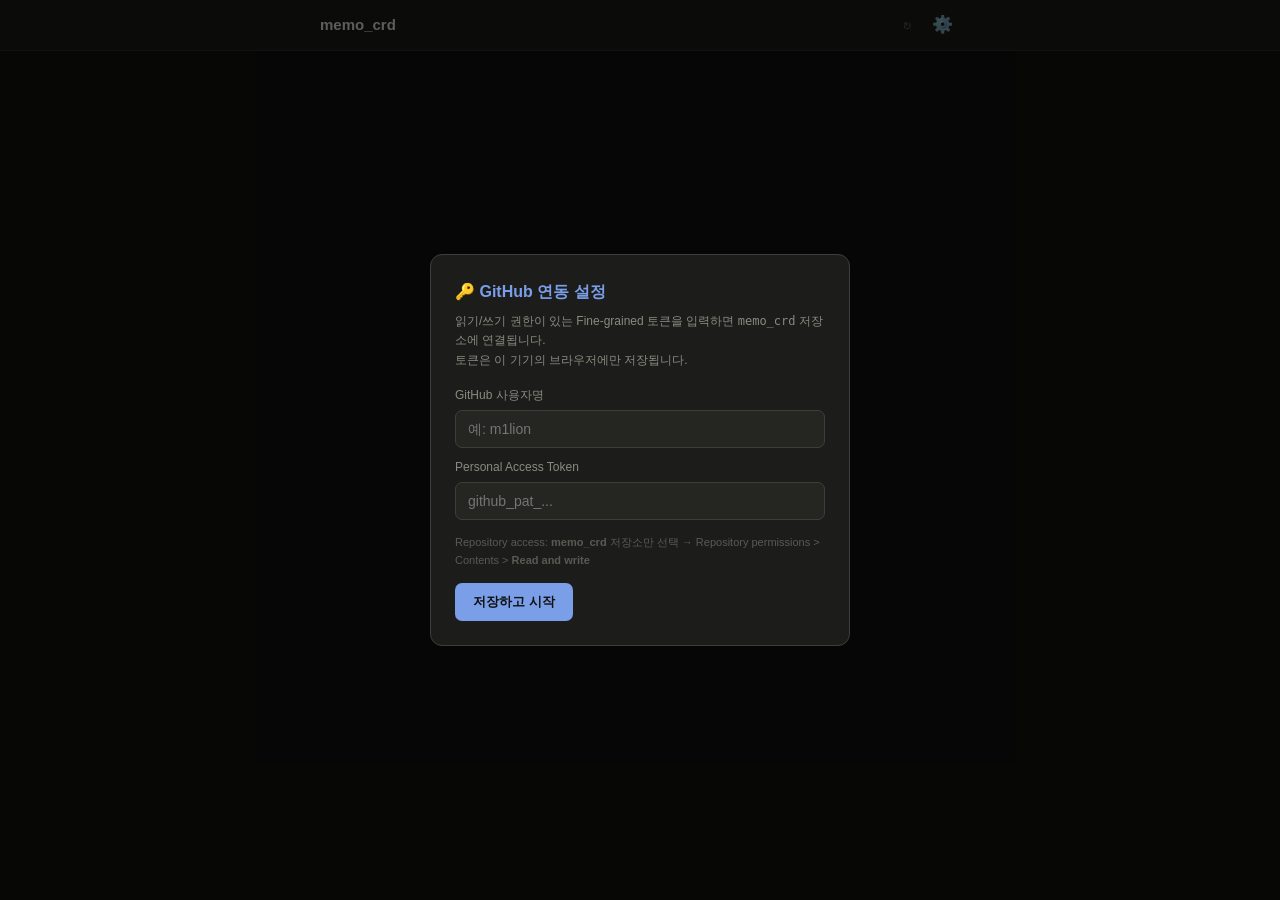
<file: index.html>
<!DOCTYPE html>
<html lang="ko">
<head>
<meta charset="UTF-8">
<meta name="viewport" content="width=device-width, initial-scale=1.0, maximum-scale=1.0, user-scalable=no">
<title>memo_crd</title>
<link rel="stylesheet" href="style.css">
</head>
<body>

<!-- 설정 모달 -->
<div id="setup-modal" class="modal-overlay">
  <div class="modal-box">
    <h2>🔑 GitHub 연동 설정</h2>
    <p class="modal-desc">
      읽기/쓰기 권한이 있는 Fine-grained 토큰을 입력하면 <code>memo_crd</code> 저장소에 연결됩니다.<br>
      토큰은 이 기기의 브라우저에만 저장됩니다.
    </p>
    <label class="field-label">GitHub 사용자명</label>
    <input id="input-owner" class="field-input" type="text" placeholder="예: m1lion">
    <div style="height:10px"></div>
    <label class="field-label">Personal Access Token</label>
    <input id="input-token" class="field-input" type="password" placeholder="github_pat_...">
    <p class="modal-hint">
      Repository access: <b>memo_crd</b> 저장소만 선택 →
      Repository permissions &gt; Contents &gt; <b>Read and write</b>
    </p>
    <div class="btn-row">
      <button id="setup-save-btn" class="btn btn-accent">저장하고 시작</button>
    </div>
    <p id="setup-error" class="modal-err"></p>
  </div>
</div>

<header class="app-header">
  <div class="header-inner">
    <span class="app-title">memo_crd</span>
    <div class="header-right">
      <span id="sync-text" class="sync-text"></span>
      <button id="refresh-btn" class="icon-btn" title="새로고침">↻</button>
      <a href="control.html" class="icon-btn" title="카드 관리" style="text-decoration:none">⚙️</a>
    </div>
  </div>
</header>

<!-- deck 선택 화면 -->
<div id="deck-screen" class="page hidden">
  <div id="deck-grid" class="deck-grid"></div>
</div>

<!-- 학습 화면 -->
<div id="study-screen" class="page hidden">
  <button class="row-act-btn" id="back-to-decks" style="margin-bottom:10px">← deck 목록</button>
  <div class="study-bar">
    <span id="deck-label"></span>
    <span id="progress-label"></span>
  </div>

  <div class="card-stage" id="card-stage">
    <div class="card-inner" id="card-inner"></div>
    <div class="click-zones">
      <div class="zone zone-left"></div>
      <div class="zone zone-right"></div>
    </div>
  </div>

  <div class="stage-dots" id="stage-dots"></div>
  <div class="nav-hint"><span>‹ 이전 면</span><span>다음 면 ›</span></div>

  <div id="links-row" class="links-row"></div>

  <div class="controls-row">
    <div class="btn-group">
      <button class="btn-pill star-btn" data-act="star+">★+</button>
      <button class="btn-pill star-btn" data-act="star-">★-</button>
      <button class="btn-pill x-btn" data-act="x+">❌+</button>
      <button class="btn-pill x-btn" data-act="x-">❌-</button>
    </div>
    <span id="score-display" style="font-size:12px;color:var(--text3)"></span>
  </div>

  <button id="next-card-btn" class="btn-next">▶ 다음 카드</button>
</div>

<div id="toast-container" style="position:fixed;bottom:20px;left:50%;transform:translateX(-50%);z-index:300"></div>

<script src="gh-api.js"></script>
<script>
let cards = [];
let scores = {};
let schemas = null;
let currentDeck = null;
let deckCards = [];
let cardIdx = 0;
let rotation = 0;
let stageCount = 1;

function toast(msg, isError=false){
  const c = document.getElementById('toast-container');
  const el = document.createElement('div');
  el.style.cssText = `background:var(--surface);border:1px solid ${isError?'var(--red)':'var(--border2)'};color:${isError?'var(--red)':'var(--text)'};padding:9px 16px;border-radius:10px;font-size:13px;margin-top:8px`;
  el.textContent = msg;
  c.appendChild(el);
  setTimeout(()=>el.remove(), 2500);
}

// ===== 초기화 =====
async function init(){
  if (!hasAuth()){
    document.getElementById('setup-modal').classList.add('open');
    return;
  }
  await loadAll();
}

async function loadAll(){
  document.getElementById('sync-text').textContent = '불러오는 중...';
  try{
    const [cardsRes, scoresRes, schemaRes] = await Promise.all([
      ghGetJson('cards.json'),
      ghGetJson('scores.json'),
      ghGetJson('field_schemas.json')
    ]);
    cards = cardsRes.data || [];
    scores = scoresRes.data || {};
    schemas = schemaRes.data || {decks:{}};
    document.getElementById('sync-text').textContent = '';
    showDeckScreen();
  }catch(e){
    document.getElementById('sync-text').textContent = '';
    toast('불러오기 실패: ' + e.message, true);
  }
}

// ===== deck 화면 =====
function showDeckScreen(){
  document.getElementById('study-screen').classList.add('hidden');
  document.getElementById('deck-screen').classList.remove('hidden');
  const decks = {};
  cards.forEach(c=>{ decks[c.deck] = (decks[c.deck]||0) + 1; });
  const grid = document.getElementById('deck-grid');
  if (!Object.keys(decks).length){
    grid.innerHTML = '<div class="empty">카드가 없습니다. control.html에서 추가해 보세요.</div>';
    return;
  }
  grid.innerHTML = Object.keys(decks).map(d=>`
    <div class="deck-card" data-deck="${escAttr(d)}">
      <span class="deck-name">${esc(d)}</span>
      <span class="deck-count">${decks[d]}장</span>
    </div>`).join('');
  grid.querySelectorAll('.deck-card').forEach(el=>{
    el.addEventListener('click', ()=>startDeck(el.dataset.deck));
  });
}

function startDeck(deckName){
  currentDeck = deckName;
  deckCards = cards.filter(c=>c.deck===deckName);
  shuffle(deckCards);
  cardIdx = 0;
  document.getElementById('deck-screen').classList.add('hidden');
  document.getElementById('study-screen').classList.remove('hidden');
  document.getElementById('deck-label').textContent = deckName;
  renderCard();
}

function shuffle(arr){
  for(let i=arr.length-1;i>0;i--){
    const j = Math.floor(Math.random()*(i+1));
    [arr[i],arr[j]]=[arr[j],arr[i]];
  }
}

// ===== 카드 렌더링 =====
function renderCard(){
  if (!deckCards.length) return;
  const card = deckCards[cardIdx];
  stageCount = card.stages.length;
  rotation = 0;

  const inner = document.getElementById('card-inner');
  inner.style.transition = 'none';
  inner.style.transform = 'rotateY(0deg)';
  inner.innerHTML = card.stages.map((st, i)=>{
    const offset = i * 180;
    return `<div class="face" style="transform:rotateY(${offset}deg)">
      <div class="face-label">${esc(st.label || ('면 '+(i+1)))}</div>
      ${renderStageFields(st.fields)}
    </div>`;
  }).join('');
  void inner.offsetWidth;
  inner.style.transition = '';

  document.getElementById('progress-label').textContent = `${cardIdx+1} / ${deckCards.length}`;
  renderDots(0);
  renderLinks(card);
  renderScore(card.id);
}

function renderStageFields(fields){
  let html = '';
  for (const key in fields){
    const val = fields[key];
    html += renderField(key, val);
  }
  return html;
}

function renderField(key, val){
  if (val === '' || val == null) return '';
  if (key === 'headword') return `<div class="f-headword">${esc(val)}</div>`;
  if (key === 'baseWord') return '';
  if (key === 'phonetic') return `<div class="f-phonetic">${esc(val)}</div>`;
  if (key === 'examples' && Array.isArray(val)){
    return `<div class="f-examples">${val.map(e=>`<div class="f-example">${esc(e)}</div>`).join('')}</div>`;
  }
  if (key === 'entries' && Array.isArray(val)){
    return val.map(en=>`
      <div class="f-entry">
        <div class="f-entry-head">
          <span class="f-entry-word">${esc(en.word||'')}</span>
          ${en.difficulty?`<span class="f-entry-level">${esc(en.difficulty)}</span>`:''}
        </div>
        ${en.definition_en?`<div class="f-entry-en">${esc(en.definition_en)}</div>`:''}
        ${en.hint_kr?`<div class="f-entry-kr">${esc(en.hint_kr)}</div>`:''}
      </div>`).join('');
  }
  if (/img|image/i.test(key)){
    return `<img class="f-image" src="${escAttr(val)}" alt="" loading="lazy">`;
  }
  if (/audio/i.test(key)){
    return `<audio class="f-audio" controls src="${escAttr(val)}"></audio>`;
  }
  if (/pdf/i.test(key)){
    return `<a class="f-pdf-link" href="${escAttr(val)}" target="_blank">📄 PDF 열기</a>`;
  }
  // 일반 텍스트/textarea 필드
  return `<div class="f-text">${esc(val)}</div>`;
}

function renderDots(activeIdx){
  const wrap = document.getElementById('stage-dots');
  wrap.innerHTML = '';
  for(let i=0;i<stageCount;i++){
    const d = document.createElement('span');
    d.className = 'stage-dot' + (i===activeIdx?' active':'');
    wrap.appendChild(d);
  }
}

function renderLinks(card){
  const wrap = document.getElementById('links-row');
  const links = card.links || [];
  if (!links.length){ wrap.innerHTML=''; return; }
  wrap.innerHTML = links.map(l=>{
    const t = cards.find(c=>c.id===l.targetId);
    const label = t ? (t.stages[0]?.fields?.headword || t.stages[0]?.fields?.clue || ('#'+t.id)) : '?';
    return `<span class="link-chip" data-target="${l.targetId}">🔗 ${esc(l.note||label)}</span>`;
  }).join('');
  wrap.querySelectorAll('.link-chip').forEach(el=>{
    el.addEventListener('click', ()=>jumpToCard(Number(el.dataset.target)));
  });
}

function jumpToCard(id){
  const target = cards.find(c=>c.id===id);
  if (!target) return toast('연결된 카드를 찾을 수 없습니다.', true);
  currentDeck = target.deck;
  deckCards = cards.filter(c=>c.deck===target.deck);
  cardIdx = deckCards.findIndex(c=>c.id===id);
  document.getElementById('deck-label').textContent = currentDeck;
  renderCard();
}

function renderScore(cardId){
  const s = scores[cardId] || {star:0, x:0};
  document.getElementById('score-display').textContent = `★${s.star||0}  ❌${s.x||0}`;
}

// ===== 플립 =====
function flip(dir){
  rotation += dir * 180;
  document.getElementById('card-inner').style.transform = `rotateY(${rotation}deg)`;
  const idx = (((rotation/180) % stageCount) + stageCount) % stageCount;
  renderDots(idx);
}

document.getElementById('card-stage').addEventListener('click', (e)=>{
  const rect = e.currentTarget.getBoundingClientRect();
  const cx = rect.left + rect.width/2;
  flip(e.clientX > cx ? 1 : -1);
});

document.getElementById('next-card-btn').addEventListener('click', ()=>{
  cardIdx = (cardIdx+1) % deckCards.length;
  renderCard();
});
document.getElementById('back-to-decks').addEventListener('click', showDeckScreen);

// ===== 점수 =====
let scoreTimer = null;
document.querySelectorAll('[data-act]').forEach(btn=>{
  btn.addEventListener('click', ()=>{
    const card = deckCards[cardIdx];
    if (!card) return;
    const s = scores[card.id] || {star:0, x:0};
    const act = btn.dataset.act;
    if (act==='star+') s.star = (s.star||0)+1;
    if (act==='star-') s.star = Math.max(0,(s.star||0)-1);
    if (act==='x+') s.x = (s.x||0)+1;
    if (act==='x-') s.x = Math.max(0,(s.x||0)-1);
    scores[card.id] = s;
    renderScore(card.id);
    clearTimeout(scoreTimer);
    scoreTimer = setTimeout(()=>{
      ghPutJson('scores.json', scores, 'update scores').then(()=>{
        document.getElementById('sync-text').textContent='';
      }).catch(e=>toast('점수 저장 실패: '+e.message, true));
      document.getElementById('sync-text').textContent='저장중...';
    }, 1500);
  });
});

// ===== 설정 모달 =====
document.getElementById('setup-save-btn').addEventListener('click', async ()=>{
  const owner = document.getElementById('input-owner').value.trim();
  const token = document.getElementById('input-token').value.trim();
  const errEl = document.getElementById('setup-error');
  errEl.style.display='none';
  if (!owner || !token){ errEl.textContent='사용자명과 토큰을 모두 입력하세요.'; errEl.style.display='block'; return; }
  try{
    await verifyAccess(owner, token);
    setAuth(owner, token);
    document.getElementById('setup-modal').classList.remove('open');
    await loadAll();
  }catch(e){
    errEl.textContent = e.message;
    errEl.style.display='block';
  }
});

document.getElementById('refresh-btn').addEventListener('click', loadAll);

function esc(s){ return String(s).replace(/[&<>"']/g, c=>({'&':'&amp;','<':'&lt;','>':'&gt;','"':'&quot;',"'":'&#39;'}[c])); }
function escAttr(s){ return esc(s); }

init();
</script>
</body>
</html>
</file>
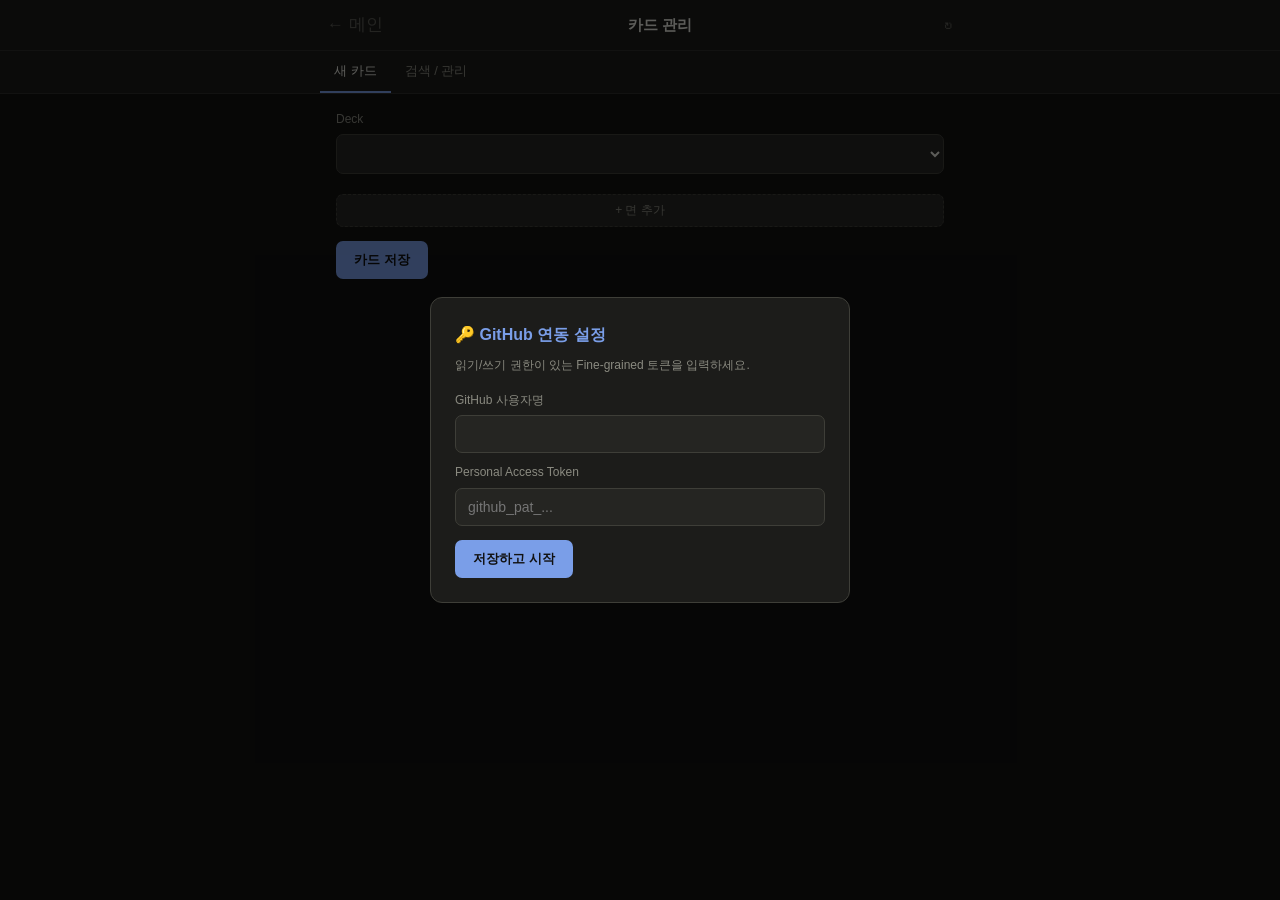
<file: control.html>
<!DOCTYPE html>
<html lang="ko">
<head>
<meta charset="UTF-8">
<meta name="viewport" content="width=device-width, initial-scale=1.0, maximum-scale=1.0, user-scalable=no">
<title>memo_crd · control</title>
<link rel="stylesheet" href="style.css">
</head>
<body>

<div id="setup-modal" class="modal-overlay">
  <div class="modal-box">
    <h2>🔑 GitHub 연동 설정</h2>
    <p class="modal-desc">읽기/쓰기 권한이 있는 Fine-grained 토큰을 입력하세요.</p>
    <label class="field-label">GitHub 사용자명</label>
    <input id="input-owner" class="field-input" type="text">
    <div style="height:10px"></div>
    <label class="field-label">Personal Access Token</label>
    <input id="input-token" class="field-input" type="password" placeholder="github_pat_...">
    <div class="btn-row"><button id="setup-save-btn" class="btn btn-accent">저장하고 시작</button></div>
    <p id="setup-error" class="modal-err"></p>
  </div>
</div>

<header class="app-header">
  <div class="header-inner">
    <a href="index.html" class="icon-btn" style="text-decoration:none">← 메인</a>
    <span class="app-title">카드 관리</span>
    <div class="header-right">
      <span id="sync-text" class="sync-text"></span>
      <button id="refresh-btn" class="icon-btn" title="새로고침">↻</button>
    </div>
  </div>
</header>

<nav class="tab-bar">
  <div class="tab-inner">
    <button class="tab-btn active" data-tab="new">새 카드</button>
    <button class="tab-btn" data-tab="search">검색 / 관리</button>
  </div>
</nav>

<!-- ===== 새 카드 ===== -->
<div id="tab-new" class="page">
  <div class="field-block">
    <label class="field-label">Deck</label>
    <select id="deck-select" class="field-select"></select>
  </div>
  <div id="new-stage-container"></div>
  <button type="button" id="add-stage-new" class="list-add-btn">+ 면 추가</button>
  <div class="btn-row">
    <button id="save-new-btn" class="btn btn-accent">카드 저장</button>
  </div>
  <div id="new-upload-progress" class="field-hint"></div>
</div>

<!-- ===== 검색/관리 ===== -->
<div id="tab-search" class="page hidden">
  <input id="search-input" class="search-input" type="text" placeholder="결합어구, 단서, 본문 등으로 검색...">
  <div id="search-result-label" class="search-result-label"></div>
  <div id="search-results"></div>
</div>

<div id="toast-container" style="position:fixed;bottom:20px;left:50%;transform:translateX(-50%);z-index:300"></div>

<script src="gh-api.js"></script>
<script>
let cards = [];
let scores = {};
let schemas = { decks:{}, difficulty_levels:{} };
let FIELD_LABELS = {};
const pendingFiles = new Map(); // fileInputEl -> File

function toast(msg, isError=false){
  const c = document.getElementById('toast-container');
  const el = document.createElement('div');
  el.style.cssText = `background:var(--surface);border:1px solid ${isError?'var(--red)':'var(--border2)'};color:${isError?'var(--red)':'var(--text)'};padding:9px 16px;border-radius:10px;font-size:13px;margin-top:8px`;
  el.textContent = msg;
  c.appendChild(el);
  setTimeout(()=>el.remove(), 2800);
}
function esc(s){ return String(s).replace(/[&<>"']/g, c=>({'&':'&amp;','<':'&lt;','>':'&gt;','"':'&quot;',"'":'&#39;'}[c])); }

// ===== 초기화 =====
async function init(){
  if (!hasAuth()){ document.getElementById('setup-modal').classList.add('open'); return; }
  await loadAll();
}
async function loadAll(){
  document.getElementById('sync-text').textContent = '불러오는 중...';
  try{
    const [c,s,f] = await Promise.all([ghGetJson('cards.json'), ghGetJson('scores.json'), ghGetJson('field_schemas.json')]);
    cards = c.data || [];
    scores = s.data || {};
    schemas = f.data || { decks:{}, difficulty_levels:{} };
    buildFieldLabelIndex();
    document.getElementById('sync-text').textContent = '';
    populateDeckSelect();
    renderNewForm();
    doSearch();
  }catch(e){
    document.getElementById('sync-text').textContent = '';
    toast('불러오기 실패: ' + e.message, true);
  }
}
function buildFieldLabelIndex(){
  FIELD_LABELS = {};
  Object.values(schemas.decks||{}).forEach(d=>{
    const stageLists = [d.stages, d.stageTemplate].filter(Boolean);
    stageLists.forEach(list=>list.forEach(st=>st.fields.forEach(f=>{ FIELD_LABELS[f.key]=f.label; })));
  });
}
function difficultyOptions(){ return Object.keys(schemas.difficulty_levels||{L0:1,L1:1,L2:1,L3:1,Lx:1}); }

// ===== 탭 전환 =====
document.querySelectorAll('.tab-btn').forEach(btn=>{
  btn.addEventListener('click', ()=>{
    document.querySelectorAll('.tab-btn').forEach(b=>b.classList.remove('active'));
    btn.classList.add('active');
    document.getElementById('tab-new').classList.toggle('hidden', btn.dataset.tab!=='new');
    document.getElementById('tab-search').classList.toggle('hidden', btn.dataset.tab!=='search');
  });
});

// ================== 필드 렌더링 (공용) ==================
function fieldDefEmpty(f){
  let value = '';
  if (f.type==='select') value = (f.options||difficultyOptions())[0];
  if (f.type==='list-text' || f.type==='list-entry') value = [];
  return { key:f.key, label:f.label, type:f.type, value, options:f.options, subfields:f.subfields };
}

function fieldBlockHTML(fd){
  const { key, label, type, value, options, subfields } = fd;
  if (type==='text')
    return `<div class="field-block" data-key="${key}" data-type="text"><label class="field-label">${esc(label)}</label><input class="field-input" type="text" value="${esc(value||'')}"></div>`;
  if (type==='textarea')
    return `<div class="field-block" data-key="${key}" data-type="textarea"><label class="field-label">${esc(label)}</label><textarea class="field-textarea">${esc(value||'')}</textarea></div>`;
  if (type==='select'){
    const opts = options || difficultyOptions();
    return `<div class="field-block" data-key="${key}" data-type="select"><label class="field-label">${esc(label)}</label><select class="field-select">${opts.map(o=>`<option value="${o}" ${o===value?'selected':''}>${o}</option>`).join('')}</select></div>`;
  }
  if (type==='image' || type==='audio' || type==='pdf'){
    const accept = type==='image'?'image/*':type==='audio'?'audio/*':'application/pdf';
    return `<div class="field-block" data-key="${key}" data-type="${type}">
      <label class="field-label">${esc(label)}</label>
      <div class="attach-bar"><label class="attach-btn">📎 파일 선택<input type="file" class="file-input" accept="${accept}"></label></div>
      <div class="attach-preview" data-existing="${esc(value||'')}">${value?esc(value):'선택된 파일 없음'}</div>
    </div>`;
  }
  if (type==='list-text'){
    const items = Array.isArray(value)?value:[];
    return `<div class="field-block" data-key="${key}" data-type="list-text">
      <label class="field-label">${esc(label)}</label>
      <div class="list-text-wrap">${items.map(v=>listTextRowHTML(v)).join('')}</div>
      <button type="button" class="list-add-btn" data-act="add-text-row">+ 추가</button>
    </div>`;
  }
  if (type==='list-entry'){
    const entries = Array.isArray(value)?value:[];
    const sub = subfields || [
      {key:'word',label:'단어',type:'text'},
      {key:'difficulty',label:'레벨',type:'select',options:difficultyOptions()},
      {key:'definition_en',label:'영문 뜻풀이',type:'textarea'},
      {key:'hint_kr',label:'한글 힌트',type:'text'}
    ];
    return `<div class="field-block" data-key="${key}" data-type="list-entry" data-subfields='${esc(JSON.stringify(sub))}'>
      <label class="field-label">${esc(label)}</label>
      <div class="list-entry-wrap">${entries.map(en=>entryBoxHTML(en, sub)).join('')}</div>
      <button type="button" class="list-add-btn" data-act="add-entry-box">+ 단어 추가</button>
    </div>`;
  }
  return '';
}

function listTextRowHTML(v=''){
  return `<div class="list-item-row"><input class="field-input list-text-item" type="text" value="${esc(v)}"><button type="button" class="list-remove-btn" data-act="remove-row">✕</button></div>`;
}

function entryBoxHTML(en={}, subfieldDefs){
  return `<div class="entry-box">
    <div class="entry-box-head"><span class="entry-box-title">단어 항목</span><button type="button" class="list-remove-btn" data-act="remove-entry">✕</button></div>
    ${subfieldDefs.map(sf=>{
      if (sf.type==='select'){
        const opts = sf.options || difficultyOptions();
        return `<div style="margin-bottom:6px"><label class="field-label">${esc(sf.label)}</label><select class="field-select" data-subkey="${sf.key}">${opts.map(o=>`<option value="${o}" ${o===en[sf.key]?'selected':''}>${o}</option>`).join('')}</select></div>`;
      }
      if (sf.type==='textarea')
        return `<div style="margin-bottom:6px"><label class="field-label">${esc(sf.label)}</label><textarea class="field-textarea" data-subkey="${sf.key}">${esc(en[sf.key]||'')}</textarea></div>`;
      return `<div style="margin-bottom:6px"><label class="field-label">${esc(sf.label)}</label><input class="field-input" type="text" data-subkey="${sf.key}" value="${esc(en[sf.key]||'')}"></div>`;
    }).join('')}
  </div>`;
}

function stageCardHTML(stageIdx, stage){
  return `<div class="stage-card" data-stage-idx="${stageIdx}">
    <div class="stage-card-head">
      <input class="field-input stage-label-input" style="font-weight:600;color:var(--accent);max-width:240px" type="text" value="${esc(stage.label||'')}">
      <button type="button" class="stage-del-btn" data-act="del-stage">면 삭제</button>
    </div>
    <div class="stage-fields">${stage.fields.map(fieldBlockHTML).join('')}</div>
  </div>`;
}

// 컨테이너 전체에 대한 공용 이벤트 위임 (추가/삭제/파일선택)
function wireStageEvents(container){
  container.addEventListener('click', (e)=>{
    const act = e.target.dataset && e.target.dataset.act;
    if (!act) return;
    if (act==='add-text-row'){
      const wrap = e.target.previousElementSibling;
      wrap.insertAdjacentHTML('beforeend', listTextRowHTML(''));
    } else if (act==='remove-row'){
      e.target.closest('.list-item-row').remove();
    } else if (act==='add-entry-box'){
      const fieldBlock = e.target.closest('.field-block');
      const sub = JSON.parse(fieldBlock.dataset.subfields.replace(/&quot;/g,'"').replace(/&#39;/g,"'").replace(/&amp;/g,'&'));
      fieldBlock.querySelector('.list-entry-wrap').insertAdjacentHTML('beforeend', entryBoxHTML({}, sub));
    } else if (act==='remove-entry'){
      e.target.closest('.entry-box').remove();
    } else if (act==='del-stage'){
      if (container.querySelectorAll('.stage-card').length<=1){ toast('최소 한 면은 있어야 합니다.', true); return; }
      e.target.closest('.stage-card').remove();
    }
  });
  container.addEventListener('change', (e)=>{
    if (e.target.classList.contains('file-input')){
      const file = e.target.files[0];
      if (!file) return;
      pendingFiles.set(e.target, file);
      const preview = e.target.closest('.field-block').querySelector('.attach-preview');
      preview.textContent = `(업로드 예정) ${file.name}`;
    }
  });
}

// 폼에서 stages 배열 읽기 + 파일 업로드 수행
async function collectStages(container, deckSlug, progressEl){
  const stageEls = [...container.querySelectorAll('.stage-card')];
  const stages = [];
  for (let i=0;i<stageEls.length;i++){
    const se = stageEls[i];
    const label = se.querySelector('.stage-label-input').value.trim() || `면 ${i+1}`;
    const fields = {};
    const blocks = [...se.querySelectorAll('.field-block')];
    for (const fb of blocks){
      const key = fb.dataset.key;
      const type = fb.dataset.type;
      if (type==='text') fields[key] = fb.querySelector('input').value.trim();
      else if (type==='textarea') fields[key] = fb.querySelector('textarea').value.trim();
      else if (type==='select') fields[key] = fb.querySelector('select').value;
      else if (type==='list-text'){
        const vals = [...fb.querySelectorAll('.list-text-item')].map(i=>i.value.trim()).filter(Boolean);
        fields[key] = vals;
      } else if (type==='list-entry'){
        const boxes = [...fb.querySelectorAll('.entry-box')];
        fields[key] = boxes.map(box=>{
          const obj = {};
          box.querySelectorAll('[data-subkey]').forEach(el=>{ obj[el.dataset.subkey] = el.value.trim(); });
          return obj;
        }).filter(o=>Object.values(o).some(v=>v));
      } else if (type==='image' || type==='audio' || type==='pdf'){
        const inputEl = fb.querySelector('.file-input');
        if (pendingFiles.has(inputEl)){
          const file = pendingFiles.get(inputEl);
          if (progressEl) progressEl.textContent = `업로드 중: ${file.name}`;
          const ext = (file.name.match(/\.([a-zA-Z0-9]+)$/)||[,'bin'])[1].toLowerCase();
          const filename = `${deckSlug}_${key}_${Date.now()}.${ext}`;
          const path = await uploadRawFile(file, rawFileSubdir(type), filename);
          fields[key] = path;
          pendingFiles.delete(inputEl);
        } else {
          fields[key] = fb.querySelector('.attach-preview').dataset.existing || '';
        }
      }
    }
    stages.push({ label, fields });
  }
  if (progressEl) progressEl.textContent = '';
  return stages;
}

function slugify(s){ return String(s).replace(/[^a-zA-Z0-9가-힣]+/g,'_').slice(0,20); }

// ================== 새 카드 탭 ==================
function populateDeckSelect(){
  const sel = document.getElementById('deck-select');
  sel.innerHTML = Object.keys(schemas.decks).map(d=>`<option value="${esc(d)}">${esc(d)}</option>`).join('');
  sel.onchange = renderNewForm;
}
function renderNewForm(){
  const deckName = document.getElementById('deck-select').value;
  const deckDef = schemas.decks[deckName];
  const container = document.getElementById('new-stage-container');
  if (!deckDef){ container.innerHTML=''; return; }
  const stageDefs = (deckDef.fixedStages ? deckDef.stages : deckDef.stageTemplate) || [];
  const stages = stageDefs.map(s=>({ label: s.label, fields: s.fields.map(fieldDefEmpty) }));
  container.innerHTML = stages.map((s,i)=>stageCardHTML(i, s)).join('');
  wireStageEvents(container);
}
document.getElementById('add-stage-new').addEventListener('click', ()=>{
  const container = document.getElementById('new-stage-container');
  const idx = container.querySelectorAll('.stage-card').length;
  const generic = { label:'새 면', fields:[ fieldDefEmpty({key:'text',label:'텍스트',type:'textarea'}), fieldDefEmpty({key:'image',label:'이미지',type:'image'}) ] };
  container.insertAdjacentHTML('beforeend', stageCardHTML(idx, generic));
});
wireStageEvents(document.getElementById('new-stage-container'));

document.getElementById('save-new-btn').addEventListener('click', async ()=>{
  const btn = document.getElementById('save-new-btn');
  const progressEl = document.getElementById('new-upload-progress');
  const deckName = document.getElementById('deck-select').value;
  if (!deckName) return;
  btn.disabled = true;
  try{
    const stages = await collectStages(document.getElementById('new-stage-container'), slugify(deckName), progressEl);
    const now = new Date().toISOString();
    const card = { id: Date.now(), deck: deckName, stages, links: [], createdAt: now, updatedAt: now };
    // 저장 직전 최신 cards.json을 한번 더 받아 안전하게 추가 (기기 간 입력 충돌 방지용 최소 안전장치)
    const latest = await ghGetJson('cards.json');
    cards = latest.data || [];
    cards.unshift(card);
    await ghPutJson('cards.json', cards, `add card ${card.id}`);
    toast('카드가 저장되었습니다.');
    renderNewForm();
    doSearch();
  }catch(e){
    toast('저장 실패: ' + e.message, true);
  }finally{
    btn.disabled = false;
  }
});

// ================== 검색/관리 탭 ==================
function cardSummary(card){
  const s0 = card.stages[0]?.fields || {};
  if (s0.headword) return s0.headword;
  if (s0.clue) return s0.clue;
  if (s0.problem_img) return '(수학 문제)';
  const firstVal = Object.values(s0)[0];
  return firstVal || `#${card.id}`;
}
function cardSearchText(card){
  return JSON.stringify(card.stages).toLowerCase();
}
document.getElementById('search-input').addEventListener('input', doSearch);
function doSearch(){
  const kw = document.getElementById('search-input').value.trim().toLowerCase();
  const label = document.getElementById('search-result-label');
  const list = document.getElementById('search-results');
  const hits = kw ? cards.filter(c=>cardSearchText(c).includes(kw)) : cards;
  label.textContent = `${hits.length}개 카드`;
  if (!hits.length){ list.innerHTML = '<div class="empty">결과 없음</div>'; return; }
  list.innerHTML = hits.map(c=>`
    <div class="card-row" data-id="${c.id}">
      <div class="card-row-head">
        <div>
          <div class="card-row-title">${esc(cardSummary(c))}</div>
          <div class="card-row-deck">${esc(c.deck)} · ${c.stages.length}면</div>
        </div>
        <div class="card-row-actions">
          <button class="row-act-btn" data-act="edit">수정</button>
          <button class="row-act-btn del" data-act="del">삭제</button>
        </div>
      </div>
      <div class="card-row-body" id="body-${c.id}"></div>
    </div>`).join('');
  list.querySelectorAll('.card-row').forEach(row=>{
    const id = Number(row.dataset.id);
    row.querySelector('[data-act="edit"]').addEventListener('click', ()=>toggleEdit(id, row));
    row.querySelector('[data-act="del"]').addEventListener('click', ()=>deleteCard(id));
  });
}

function inferFieldDef(key, value){
  const label = FIELD_LABELS[key] || key;
  if (key==='entries' || (Array.isArray(value) && value.length && typeof value[0]==='object'))
    return { key, label, type:'list-entry', value, subfields:[
      {key:'word',label:'단어',type:'text'},
      {key:'difficulty',label:'레벨',type:'select',options:difficultyOptions()},
      {key:'definition_en',label:'영문 뜻풀이',type:'textarea'},
      {key:'hint_kr',label:'한글 힌트',type:'text'}
    ]};
  if (Array.isArray(value)) return { key, label, type:'list-text', value };
  if (/img|image/i.test(key)) return { key, label, type:'image', value };
  if (/audio/i.test(key)) return { key, label, type:'audio', value };
  if (/pdf/i.test(key)) return { key, label, type:'pdf', value };
  if ((value||'').length > 50) return { key, label, type:'textarea', value };
  return { key, label, type:'text', value };
}

function toggleEdit(id, row){
  const body = row.querySelector('.card-row-body');
  if (body.classList.contains('open')){ body.classList.remove('open'); body.innerHTML=''; return; }
  const card = cards.find(c=>c.id===id);
  const stages = card.stages.map(st=>({
    label: st.label,
    fields: Object.keys(st.fields).map(k=>inferFieldDef(k, st.fields[k]))
  }));
  const stageHtml = stages.map((s,i)=>stageCardHTML(i,s)).join('');
  const linksHtml = renderLinksEditorHTML();
  body.innerHTML = `
    <div class="edit-stage-container">${stageHtml}</div>
    <button type="button" class="list-add-btn edit-add-stage">+ 면 추가</button>
    ${linksHtml}
    <div class="btn-row">
      <button class="btn btn-accent edit-save-btn">변경사항 저장</button>
      <button class="btn btn-ghost edit-cancel-btn">취소</button>
    </div>
    <div class="field-hint edit-progress"></div>`;
  body.classList.add('open');

  const stageContainer = body.querySelector('.edit-stage-container');
  wireStageEvents(stageContainer);
  body.querySelector('.edit-add-stage').addEventListener('click', ()=>{
    const idx = stageContainer.querySelectorAll('.stage-card').length;
    const generic = { label:'새 면', fields:[ fieldDefEmpty({key:'text',label:'텍스트',type:'textarea'}), fieldDefEmpty({key:'image',label:'이미지',type:'image'}) ] };
    stageContainer.insertAdjacentHTML('beforeend', stageCardHTML(idx, generic));
  });

  wireLinksEditor(body, card);

  body.querySelector('.edit-cancel-btn').addEventListener('click', ()=>{ body.classList.remove('open'); body.innerHTML=''; });
  body.querySelector('.edit-save-btn').addEventListener('click', async ()=>{
    const saveBtn = body.querySelector('.edit-save-btn');
    saveBtn.disabled = true;
    const progressEl = body.querySelector('.edit-progress');
    try{
      const newStages = await collectStages(stageContainer, slugify(card.deck), progressEl);
      const latest = await ghGetJson('cards.json');
      cards = latest.data || [];
      const target = cards.find(c=>c.id===id);
      if (!target) throw new Error('카드를 찾을 수 없습니다 (이미 삭제됨).');
      target.stages = newStages;
      target.links = card._editedLinks || target.links || [];
      target.updatedAt = new Date().toISOString();
      await ghPutJson('cards.json', cards, `update card ${id}`);
      toast('수정되었습니다.');
      body.classList.remove('open'); body.innerHTML='';
      doSearch();
    }catch(e){
      toast('수정 실패: ' + e.message, true);
    }finally{
      saveBtn.disabled = false;
    }
  });
}

function renderLinksEditorHTML(){
  return `<div class="field-block">
    <label class="field-label">관련 카드 (링크)</label>
    <div class="links-row links-editor-list"></div>
    <input type="text" class="search-input links-search" placeholder="연결할 카드 검색...">
    <div class="links-search-results"></div>
  </div>`;
}
function wireLinksEditor(body, card){
  card._editedLinks = (card.links||[]).slice();
  const listEl = body.querySelector('.links-editor-list');
  const searchEl = body.querySelector('.links-search');
  const resultsEl = body.querySelector('.links-search-results');
  function renderLinkChips(){
    listEl.innerHTML = card._editedLinks.map((l,i)=>{
      const t = cards.find(c=>c.id===l.targetId);
      return `<span class="link-chip" data-i="${i}">🔗 ${esc(t?cardSummary(t):('#'+l.targetId))} ✕</span>`;
    }).join('') || '<span class="field-hint">연결된 카드 없음</span>';
    listEl.querySelectorAll('.link-chip').forEach(chip=>{
      chip.addEventListener('click', ()=>{ card._editedLinks.splice(Number(chip.dataset.i),1); renderLinkChips(); });
    });
  }
  renderLinkChips();
  searchEl.addEventListener('input', ()=>{
    const kw = searchEl.value.trim().toLowerCase();
    if (!kw){ resultsEl.innerHTML=''; return; }
    const hits = cards.filter(c=>c.id!==card.id && cardSearchText(c).includes(kw)).slice(0,6);
    resultsEl.innerHTML = hits.map(c=>`<div class="row-act-btn" style="display:inline-block;margin:3px" data-id="${c.id}">${esc(cardSummary(c))}</div>`).join('');
    resultsEl.querySelectorAll('[data-id]').forEach(el=>{
      el.addEventListener('click', ()=>{
        const tid = Number(el.dataset.id);
        if (!card._editedLinks.some(l=>l.targetId===tid)) card._editedLinks.push({targetId:tid, note:''});
        renderLinkChips();
        searchEl.value=''; resultsEl.innerHTML='';
      });
    });
  });
}

async function deleteCard(id){
  if (!confirm('이 카드를 삭제할까요? raw 폴더의 첨부 파일은 남습니다.')) return;
  try{
    const latest = await ghGetJson('cards.json');
    cards = (latest.data || []).filter(c=>c.id!==id);
    await ghPutJson('cards.json', cards, `delete card ${id}`);
    if (scores[id]){ delete scores[id]; await ghPutJson('scores.json', scores, `cleanup score ${id}`); }
    toast('삭제되었습니다.');
    doSearch();
  }catch(e){
    toast('삭제 실패: ' + e.message, true);
  }
}

// ===== 설정 모달 / 새로고침 =====
document.getElementById('setup-save-btn').addEventListener('click', async ()=>{
  const owner = document.getElementById('input-owner').value.trim();
  const token = document.getElementById('input-token').value.trim();
  const errEl = document.getElementById('setup-error');
  errEl.style.display='none';
  if (!owner || !token){ errEl.textContent='사용자명과 토큰을 모두 입력하세요.'; errEl.style.display='block'; return; }
  try{
    await verifyAccess(owner, token);
    setAuth(owner, token);
    document.getElementById('setup-modal').classList.remove('open');
    await loadAll();
  }catch(e){
    errEl.textContent = e.message; errEl.style.display='block';
  }
});
document.getElementById('refresh-btn').addEventListener('click', loadAll);

init();
</script>
</body>
</html>
</file>
<file: style.css>
:root{
  --bg:#111110; --surface:#1c1c1a; --surface2:#252522; --surface3:#2e2e2b;
  --border:#2e2e2a; --border2:#3e3e38;
  --text:#e8e8e0; --text2:#8a8a80; --text3:#5a5a54;
  --accent:#7a9ee8; --green:#2db87e; --amber:#d4a030; --red:#e05a4a;
  --radius:12px; --radius-sm:7px;
}
*{box-sizing:border-box;margin:0;padding:0;-webkit-tap-highlight-color:transparent}
html,body{background:var(--bg);color:var(--text);font-family:-apple-system,BlinkMacSystemFont,'Segoe UI','Noto Sans KR',sans-serif;font-size:15px;line-height:1.6;min-height:100vh}
.hidden{display:none!important}

/* ===== 헤더 ===== */
.app-header{background:var(--surface);border-bottom:1px solid var(--border);padding:0 16px;position:sticky;top:0;z-index:100}
.header-inner{max-width:640px;margin:0 auto;display:flex;align-items:center;justify-content:space-between;height:50px;gap:8px}
.app-title{font-size:15px;font-weight:600}
.header-right{display:flex;align-items:center;gap:6px}
.icon-btn{background:none;border:none;color:var(--text3);font-size:17px;cursor:pointer;padding:4px 7px;border-radius:var(--radius-sm)}
.icon-btn:hover{color:var(--text);background:var(--surface2)}
.sync-text{font-size:11px;color:var(--text3)}

.page{max-width:640px;margin:0 auto;padding:16px}

/* ===== deck 선택 ===== */
.deck-grid{display:flex;flex-direction:column;gap:10px}
.deck-card{background:var(--surface);border:1px solid var(--border);border-radius:var(--radius);padding:16px 18px;cursor:pointer;display:flex;justify-content:space-between;align-items:center}
.deck-card:hover{border-color:var(--accent)}
.deck-name{font-size:15px;font-weight:600}
.deck-count{font-size:12px;color:var(--text3)}

/* ===== 플래시카드 ===== */
.study-bar{display:flex;align-items:center;justify-content:space-between;margin-bottom:10px;font-size:12px;color:var(--text3)}
.stage-dots{display:flex;gap:5px;justify-content:center;margin:10px 0}
.stage-dot{width:7px;height:7px;border-radius:50%;background:var(--border2)}
.stage-dot.active{background:var(--accent)}

.card-stage{perspective:1600px;height:60vh;min-height:380px}
.card-inner{position:relative;width:100%;height:100%;transform-style:preserve-3d;transition:transform .45s cubic-bezier(.4,.1,.3,1)}
.face{position:absolute;inset:0;background:var(--surface);border:1px solid var(--border);border-radius:var(--radius);
  backface-visibility:hidden;display:flex;flex-direction:column;padding:22px;overflow-y:auto;cursor:pointer}
.face-label{font-size:11px;color:var(--text3);text-transform:uppercase;letter-spacing:.08em;margin-bottom:14px}

.f-headword{font-size:24px;font-weight:700;margin-bottom:4px}
.f-phonetic{color:var(--accent);font-size:14px;margin-bottom:14px}
.f-examples{display:flex;flex-direction:column;gap:8px;margin-top:6px}
.f-example{font-size:14px;color:var(--text2);line-height:1.6}

.f-entry{border-top:1px solid var(--border);padding:10px 0}
.f-entry:first-child{border-top:none;padding-top:0}
.f-entry-head{display:flex;align-items:center;gap:8px;margin-bottom:4px}
.f-entry-word{font-weight:600;font-size:15px}
.f-entry-level{font-size:10px;color:var(--text3);border:1px solid var(--border2);border-radius:4px;padding:1px 5px}
.f-entry-en{font-size:13px;color:var(--text2);line-height:1.5}
.f-entry-kr{font-size:13px;color:var(--accent);margin-top:2px}

.f-text{font-size:14px;color:var(--text);white-space:pre-wrap;line-height:1.75}
.f-image{max-width:100%;border-radius:var(--radius-sm);margin-top:4px}
.f-audio{width:100%;margin-top:6px}
.f-pdf-link{display:inline-flex;align-items:center;gap:6px;background:var(--surface2);border:1px solid var(--border2);border-radius:var(--radius-sm);padding:6px 12px;text-decoration:none;color:var(--text);font-size:13px;margin-top:6px}

/* 좌우 클릭존 시각 힌트 (호버시만 살짝) */
.click-zones{position:absolute;inset:0;display:flex;pointer-events:none}
.zone{flex:1}
.zone-left:hover{background:linear-gradient(to right, rgba(255,255,255,.03), transparent)}
.zone-right:hover{background:linear-gradient(to left, rgba(255,255,255,.03), transparent)}

.nav-hint{display:flex;justify-content:space-between;font-size:11px;color:var(--text3);margin-top:10px;padding:0 4px}

.links-row{display:flex;gap:8px;flex-wrap:wrap;margin-top:14px}
.link-chip{background:var(--surface2);border:1px solid var(--border2);border-radius:999px;padding:5px 12px;font-size:12px;color:var(--accent);cursor:pointer}
.link-chip:hover{border-color:var(--accent)}

.controls-row{display:flex;align-items:center;justify-content:space-between;margin-top:14px;gap:8px}
.btn-group{display:flex;gap:6px}
.btn-pill{border:none;border-radius:8px;padding:9px 13px;font-size:13px;font-weight:600;cursor:pointer;background:var(--surface2);color:var(--text)}
.btn-pill:active{background:var(--surface3)}
.star-btn{color:#ffd700}
.x-btn{color:var(--red)}
.btn-next{display:block;width:100%;margin-top:12px;padding:14px;border:none;border-radius:var(--radius);background:var(--accent);color:#111;font-size:15px;font-weight:700;cursor:pointer}

/* ===== 탭 ===== */
.tab-bar{background:var(--surface);border-bottom:1px solid var(--border);padding:0 16px}
.tab-inner{max-width:640px;margin:0 auto;display:flex}
.tab-btn{padding:11px 14px;font-size:13px;font-weight:500;color:var(--text2);border:none;background:none;cursor:pointer;border-bottom:2px solid transparent}
.tab-btn.active{color:var(--text);border-bottom-color:var(--accent)}

/* ===== 폼 ===== */
.field-block{margin-bottom:16px}
.field-label{font-size:12px;color:var(--text2);font-weight:500;display:block;margin-bottom:5px}
.field-input,.field-textarea,.field-select{width:100%;background:var(--surface2);border:1px solid var(--border2);border-radius:var(--radius-sm);color:var(--text);font-size:14px;padding:10px 12px;outline:none;font-family:inherit}
.field-input:focus,.field-textarea:focus,.field-select:focus{border-color:var(--accent)}
.field-textarea{min-height:70px;resize:vertical;line-height:1.6}
.field-hint{font-size:11px;color:var(--text3);margin-top:4px}

.list-item-row{display:flex;gap:8px;align-items:flex-start;margin-bottom:8px}
.list-item-row .field-input,.list-item-row .field-textarea{flex:1}
.list-remove-btn{background:none;border:none;color:var(--text3);font-size:14px;cursor:pointer;padding:8px}
.list-remove-btn:hover{color:var(--red)}
.list-add-btn{background:var(--surface2);border:1px dashed var(--border2);border-radius:var(--radius-sm);color:var(--text2);font-size:12px;padding:7px 12px;cursor:pointer;width:100%;margin-top:4px}
.list-add-btn:hover{color:var(--text);border-color:var(--accent)}

.entry-box{background:var(--surface2);border:1px solid var(--border2);border-radius:var(--radius-sm);padding:12px;margin-bottom:10px}
.entry-box-head{display:flex;justify-content:space-between;align-items:center;margin-bottom:8px}
.entry-box-title{font-size:12px;color:var(--text3)}

.stage-card{background:var(--surface);border:1px solid var(--border);border-radius:var(--radius);padding:16px;margin-bottom:14px}
.stage-card-head{display:flex;justify-content:space-between;align-items:center;margin-bottom:12px}
.stage-card-title{font-size:13px;font-weight:600;color:var(--accent)}
.stage-del-btn{background:none;border:1px solid var(--border2);border-radius:var(--radius-sm);color:var(--red);font-size:12px;padding:4px 10px;cursor:pointer}

.attach-bar{display:flex;gap:8px;flex-wrap:wrap;margin:8px 0}
.attach-btn{display:inline-flex;align-items:center;gap:6px;background:var(--surface2);border:1px solid var(--border2);border-radius:var(--radius-sm);color:var(--text2);font-size:12px;padding:7px 11px;cursor:pointer}
.attach-btn input{display:none}
.attach-preview{font-size:11px;color:var(--text3);margin-top:4px;word-break:break-all}

.btn-row{display:flex;gap:8px;margin-top:14px;flex-wrap:wrap}
.btn{border:none;border-radius:var(--radius-sm);padding:10px 18px;font-size:13px;font-weight:600;cursor:pointer}
.btn:disabled{opacity:.4;cursor:not-allowed}
.btn-accent{background:var(--accent);color:#111}
.btn-ghost{background:var(--surface2);color:var(--text2);border:1px solid var(--border2)}
.btn-danger{background:var(--surface2);color:var(--red);border:1px solid var(--border2)}

/* ===== 검색/리스트 ===== */
.search-input{width:100%;background:var(--surface2);border:1px solid var(--border2);border-radius:var(--radius-sm);color:var(--text);font-size:14px;padding:11px 14px;outline:none;margin-bottom:12px}
.search-result-label{font-size:12px;color:var(--text3);margin-bottom:10px}
.card-row{background:var(--surface);border:1px solid var(--border);border-radius:var(--radius);padding:14px 16px;margin-bottom:10px}
.card-row:hover{border-color:var(--border2)}
.card-row-head{display:flex;justify-content:space-between;align-items:center;cursor:pointer}
.card-row-title{font-size:14px;font-weight:600}
.card-row-deck{font-size:11px;color:var(--text3);margin-top:2px}
.card-row-actions{display:flex;gap:6px}
.row-act-btn{background:none;border:1px solid var(--border2);border-radius:var(--radius-sm);color:var(--text3);font-size:12px;padding:4px 10px;cursor:pointer}
.row-act-btn:hover{color:var(--text)}
.row-act-btn.del{color:var(--red)}
.card-row-body{display:none;margin-top:14px;border-top:1px solid var(--border);padding-top:14px}
.card-row-body.open{display:block}

.empty{text-align:center;padding:48px 16px;color:var(--text3);font-size:13px}

/* ===== 모달 ===== */
.modal-overlay{display:none;position:fixed;inset:0;background:rgba(0,0,0,0.6);z-index:200;align-items:center;justify-content:center;padding:20px}
.modal-overlay.open{display:flex}
.modal-box{background:var(--surface);border:1px solid var(--border2);border-radius:var(--radius);padding:24px;max-width:420px;width:100%;max-height:90vh;overflow-y:auto}
.modal-box h2{font-size:16px;margin-bottom:8px;color:var(--accent)}
.modal-desc{font-size:12px;color:var(--text2);margin-bottom:16px;line-height:1.6}
.modal-hint{font-size:11px;color:var(--text3);margin-top:14px;line-height:1.6}
.modal-err{display:none;font-size:12px;color:var(--red);margin-top:8px}

@media(max-width:480px){
  .page{padding:12px}
  .card-stage{height:54vh;min-height:320px}
}
</file>
